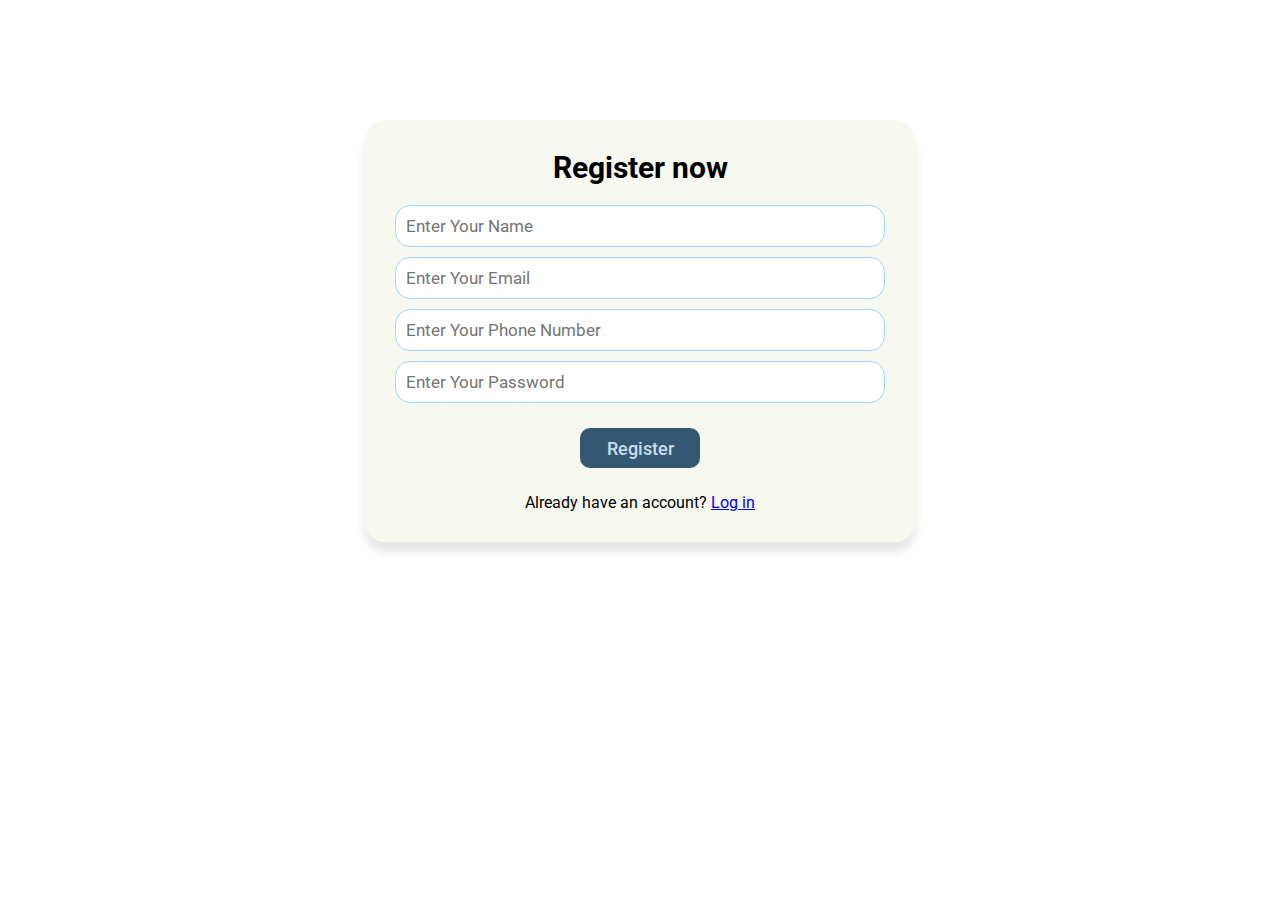
<file: index.html>
<!DOCTYPE html>
<html lang="en">
<head>
    <meta charset="UTF-8">
    <meta name="viewport" content="width=device-width, initial-scale=1.0">
    <link rel="stylesheet" href="./css/style.css">
    <!-- google fonts -->
     <link rel="preconnect" href="https://fonts.googleapis.com">
    <title>E-commerce</title>
</head>

<body >
    <div id="success-regiter">Register Successfully ✅</div>
    <div id="already-regiter">Already Registered before</div>
   <form id="register-form">
    <div class="form-header">
       <h2>Register now</h2>
    </div>

    <input type="text" placeholder="Enter Your Name" name="name" id="name" >
    <span id="name-error" style="display:none;">*Name must consist of 2 parts</span>

    <input type="email" placeholder="Enter Your Email" name="email" id="email" >
    <span id="email-error" style="display:none;">*Email must contain @gmail.com!</span>

    <input type="text" placeholder="Enter Your Phone Number" name="phone" id="phone" >
    <span id="phone-error" style="display:none;">*phone must consist of 11 numbers</span>

    <input type="password" placeholder="Enter Your Password" name="password" id="password" 
           title="Password should contain characters (#$%^&), letters, and numbers" >
    <span id="password-type">Password should contain characters, letters, and numbers</span>
    <span id="password-error" style="display:none;">*Password should contain characters, letters, and numbers!</span>

    <button type="submit">Register</button>

    <p class="have-account">Already have an account? <a href="login.html">Log in</a></p>
</form>

    <script src="./js/Register.js" type="module"></script>
    <script src="./js/main.js" type="module"></script>
</body>
</html>
</file>
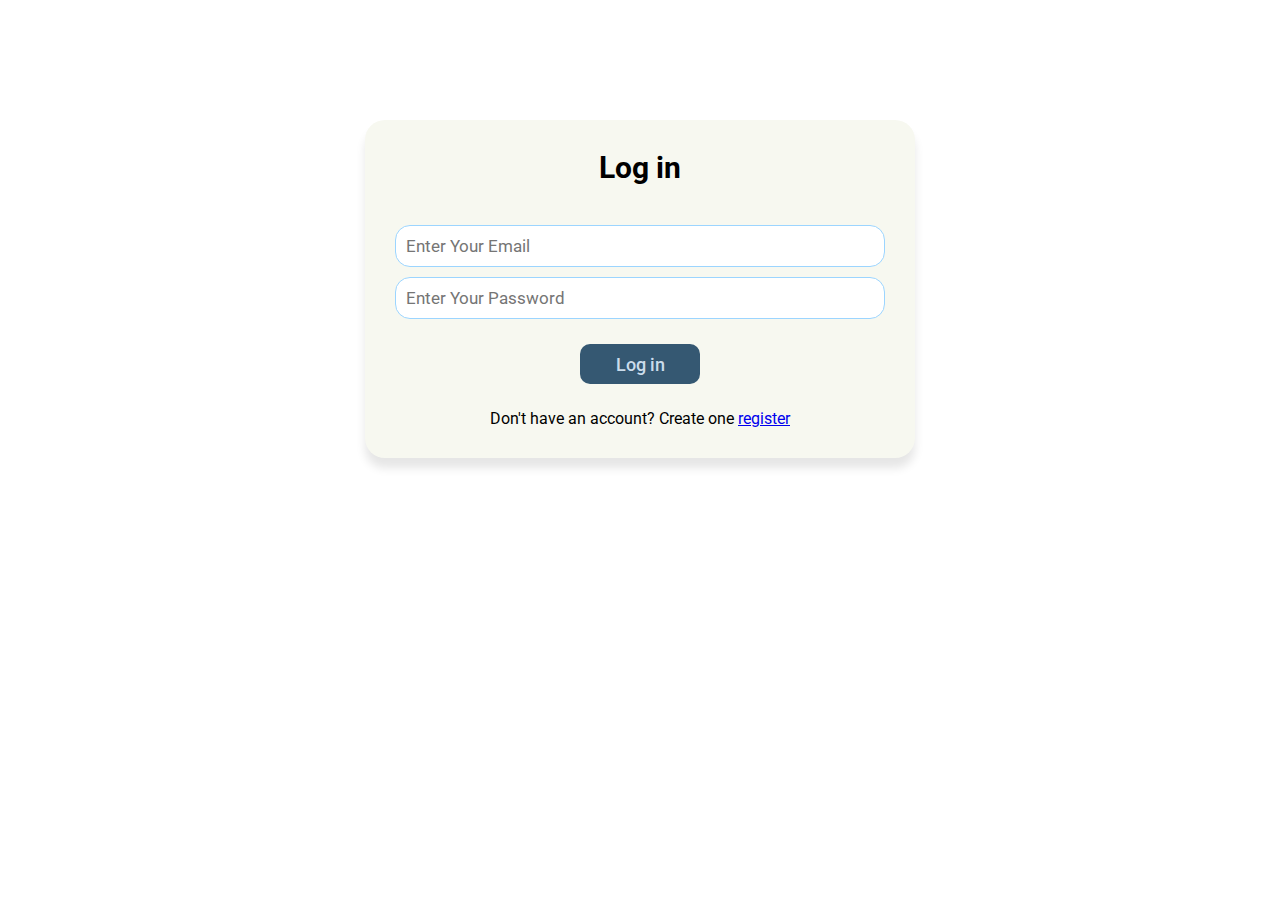
<file: login.html>
<!DOCTYPE html>
<html lang="en">
<head>
    <meta charset="UTF-8">
    <meta name="viewport" content="width=device-width, initial-scale=1.0">
    <link rel="stylesheet" href="./css/style.css">
    <title>Login</title>
</head>
<body>
     <form id="login-form">
    <div class="form-header">
       <h2>Log in</h2>
    </div>

    
    <span id="login-error" style="color:red; display:none; margin-bottom:10px; display:block;"></span>

    <input type="email" placeholder="Enter Your Email" name="email" id="email" required>
    <input type="password" placeholder="Enter Your Password" name="password" id="password" required>
    <button type="submit">Log in</button>

    <p class="have-account">Don't have an account? Create one <a href="index.html">register</a></p>
</form>
    <script src="./js/log-in.js" type="module"></script>
    <script src="./js/main.js" type="module"></script>
</body>
</html>
</file>
<file: css/style.css>
@import url('https://fonts.googleapis.com/css2?family=Roboto:ital,wght@0,100..900;1,100..900&display=swap');

:root {
    --base-color: #F7F8F0;
    --secondery-color: #9CD5FF;
    --accent-color: #355872;
    --text-color: #CBDCEB;
}

* {
    margin: 0;
    padding: 0;
    box-sizing: border-box;
    font-family: "Roboto", sans-serif;
}

#success-regiter,
#already-regiter {
    text-align: center;
    margin: 50px auto;
    color: #030000;
    font-size: 17px;
    font-weight: 600;
    padding: 10px;
    width: 220px;
    height: 50px;
    border: none;
    border-radius: 28px;
    background-color: rgb(219, 241, 219);
    box-shadow: 0 10px 10px rgba(0, 0, 0, 0.1);
    position: fixed;
    top: 0px;
    left: 50%;
    transform: translate(-50%, -250%);

}

#already-regiter {
    background-color: var(--accent-color);
    color: #fff;
}

#register-form,
#login-form {
    background-color: var(--base-color);
    display: flex;
    flex-direction: column;
    text-align: center;
    gap: 10px;
    margin: 120px auto;
    padding: 30px;
    min-height: 200px;
    max-width: 550px;
    box-shadow: 0 10px 10px rgba(0, 0, 0, 0.1);
    border-radius: 20px;
}

#name-error,
#email-error,
#phone-error,
#password-type,
#password-error {
    display: none;
}

.form-header {
    font-size: 20px;
    font-weight: 650;
    margin-bottom: 10px;
}

#register-form input,
#login-form input {
    border: 1px solid var(--secondery-color);
    border-radius: 15px;
    outline: none;
    font-size: 17px;
    padding: 10px;
}

#register-form [type='submit'],
#login-form [type='submit'] {
    width: 120px;
    height: 40px;
    background-color: var(--accent-color);
    color: var(--text-color);
    border-radius: 10px;
    border: none;
    font-size: 18px;
    font-weight: 500;
    margin: 15px auto;
    cursor: pointer;
    transition: 0.5s ease;
}

#register-form [type='submit']:hover,
#login-form [type='submit']:hover {
    background-color: var(--text-color);
    color: #000;

}

#register-form span {
    color: red;
    font-weight: 600;
}

.have-accout {
    text-align: center;
}




/* ===========================================================products file style============================================================== */

button {
    cursor: pointer;
}

header {
    width: 100%;
    background: linear-gradient(to right, var(--text-color));
    box-shadow: 0 10px 12px rgba(0, 0, 0, 0.1);
    color: var();
    position: fixed;
    padding: 20px;
    z-index: 100;

}

header nav {
    width: 80%;
    display: flex;
    align-items: center;
    justify-content: space-between;
    margin-left: 50px;
}

nav .logo-name {
    font-weight: 500;
    font-size: 25px;
}

.shopping-cart {
    position: relative;

}

.shopping-cart .cart-number {
    position: absolute;
    top: -26px;
    left: 55px;
    background-color: #852323;
    width: 24px;
    height: 24px;
    border-radius: 50%;
    color: #fff;
    text-align: center;
}

.shopping-cart i {
    cursor: pointer;
    transition: 0.4s ease-in;
    font-size: 23px;
    margin-left: 10px;

}

nav a {
    color: var(--accent-color);
    text-decoration: none;
    font-size: 20px;
    font-weight: 600;


}

aside {
    display: flex;
    padding-top: 10px;
    gap: 20px;
}

aside i {
    font-size: 25px;
    color: var(--accent-color);
}

.user-menu {
    position: relative;
    display: inline-block;
    width: 100px;
}

#user {
    font-size: 24px;
    cursor: pointer;
}

.tooltip-logout {
    position: absolute;
    top: 35px;
    right: 0;
    width: 200px;
    text-align: center;
    background-color: #fff;
    border: 1px solid #ddd;
    padding: 8px;
    border-radius: 6px;
    box-shadow: 0 4px 10px rgba(0, 0, 0, 0.1);
    display: none;
}

.tooltip-logout button {
    background: none;
    border: none;
    cursor: pointer;
    font-size: 16px;
    color: #d00;
}

.tooltip-logout button:hover {
    text-decoration: underline;
}


#hero {
    width: 100%;
    height: 90vh;
    background-color: var(--base-color);

}

#hero .hero-content {
    width: 70%;
    margin: 0 auto;
    display: flex;
    align-items: center;
    padding-top: 80px;
    justify-content: space-between;

}

#hero article {
    width: 100%;
}

#hero article h2 {
    font-size: 35px;
    color: var(--accent-color);
}

#hero .hero-image {
    width: 160rem;
    object-fit: cover;
}

#hero .hero-image img {
    width: 100%;
    height: 100%;
}

#hero article button {
    width: 150px;
    height: 45px;
    border: none;
    border-radius: 15px;
    font-size: 18px;
    font-weight: 600;
    margin-top: 20px;
    background-color: var(--accent-color);
    color: var(--base-color);
    box-shadow: 0 10px 12px rgba(0, 0, 0, 0.1);
    cursor: pointer;
    transition: 0.5s ease;
}

#hero article button:hover {
    background-color: var(--secondery-color);
    color: #000;
}

/* ===== Media Queries ===== */

/* Tablets */
@media screen and (max-width: 992px) {
    #hero .hero-content {
        flex-direction: column-reverse;
        text-align: center;
        padding-top: 50px;
    }

    #hero article {
        width: 100%;
    }

    #hero .hero-image {
        width: 100%;
        margin-bottom: 20px;
    }

    #hero article h2 {
        font-size: 28px;
    }

  
}

/* Mobile */
@media screen and (max-width: 600px) {
    #hero {
        height: auto;
        padding: 20px 0;
    }

    #hero article h2 {
        font-size: 24px;
    }

    #hero article button {
        width: 120px;
        height: 40px;
        font-size: 16px;
    }

    header nav {
        width: 100%;
        flex-flow: wrap;
        margin:0; 
        gap: 30px;
    }

    nav a, .logo-name, .shopping-cart i {
        font-size: 16px; 
    }

    .shopping-cart .cart-number {
        top: -20px;
        left: 46px;
        width: 20px;
        padding:2px 0;
        height: 20px;
        font-size: 12px;
    }
}

/* =======================================Products======================= */

#product-page {
    background-color: #fff;
}

#container-products {
    display: flex;
    align-items: stretch;
    justify-content: center;
    flex-wrap: wrap;
    width: 80%;
    margin: 50px auto;
    gap: 20px;
}

.empty {
    text-align: center;
    font-size: 25px;
    font-weight: 600;
    margin-top: 20px;
}

.heading {
    font-size: 40px;
    text-align: center;
    color: var(--accent-color);
    margin-top: 40px;
}

#container-products .products {
    background-color: var(--cart-color);
    box-shadow: 0 20px 20px rgba(0, 0, 0, 0.1);
    flex: 0 1 calc(25% - 20px);
    box-sizing: border-box;
    padding: 15px;
    border-radius: 15px;
    display: flex;
    flex-direction: column;
    text-align: center;
    gap: 10px;
    transition: transform 0.5s ease;
}

#container-products .products:hover {
    transform: translateY(5px);
}

#success-order {
    border: none;
    border-radius: 20px;
    background: linear-gradient(to top, rgb(62, 150, 62), rgb(104, 152, 104));
    width: 160px;
    height: 40px;
    margin: 10px auto;
    text-align: center;
    padding-top: 5px;
    font-size: 20px;
    font-weight: 500;
    color: #fff;
    z-index: 1000;
    position: fixed;
    top: 80px;
    left: 50%;
    display: none;
}

.products p {
    color: #213448;
    min-height: 50px;
    font-weight: 550;
}

.shopping-button {
    width: 180px;
    margin: auto;
    background: linear-gradient(to right, var(--text-color), var(--secondery-color));
    color: var(--accent-color);
    margin-bottom: 10px;
    border: none;
    border-radius: 10px;
    height: 40px;
    font-size: 18px;
    font-weight: 600;
    cursor: pointer;
    transition: 0.5s ease;
}

.shopping-button:hover {
    background: var(--secondery-color);
    color: var(--accent-color);
}

.products .image {
    width: 230px;
    height: 230px;
    padding: 20px;
    display: flex;
    align-items: center;
    justify-content: center;
    box-sizing: border-box;
}

.products .image img {
    width: 100%;
    height: 100%;
    object-fit: contain;
}

.price {
    color: red;
    font-size: 19px;
    font-weight: 650;
}

footer {
    height: 120px;
    background-color: var(--accent-color);
    color: var(--base-color);
    text-align: center;
    padding-top: 15px;
    margin-top: 120px;

}

footer ul {
    display: flex;
    align-items: center;
    justify-content: center;
    gap: 20px;
    list-style: none;
    padding-top: 25px;
}

footer a {
    color: var(--base-color);
    text-align: center;
}

/* ====================================reserved products============================ */
.heading {
    text-align: center;
}

.order-head {
    display: inline;
}

.table-wrapper {
    width: 100%;
}

.table-wrapper table {
    border-collapse: collapse;
    width: 100%;
}

table th,
table td {
    padding: 15px;
    border-bottom: 2px solid var(--accent-color);
    text-align: center;
}

table tr {
    border-bottom: 2px;
}

table thead {
    border-top-left-radius: 20px;
    border-top-right-radius: 20px;
}

table th {
    background-color: var(--accent-color);
    color: #F0F0DB;

}

table img {
    width: 90px;
    height: auto;
}

.remove-order {
    min-width: 100px;
    height: 33px;
    border: none;
    border-radius: 8px;
    margin-top: 20px;
    margin-bottom: 20px;
    background-color: #852323;
    color: #fff;
    font-size: 17px;
    cursor: pointer;
    font-weight: 500;
}

.order-title {
    font-size: 18px;
    font-weight: 500;
}

.payment{
    width: 100%;
    display: flex;
    align-items: center;
    justify-content: center;
    margin-top: 20px;
    margin-bottom: 30px;
}

.payment .total-price {
    background-color: var(--text-color);
    box-shadow: 0 20px 20px rgba(0, 0, 0, 0.1);
    max-width: 450px;
    min-height: 60px;
    padding: 15px 20px;
    text-align: center;
    border-radius: 10px;
}

.total-price p {
    font-size: 35px;
    font-weight: 500;
    color: var(--accent-color);
}

.total-price span {
    font-size: 28px;
    font-weight: 600;
    color: #852323;
}
.The-order .article {
    display: flex;
    gap: 20px;
}

.fa-circle-arrow-left {
    margin: 8px;
    font-size: 50px;
    cursor: pointer;
    color: var(--accent-color);
}

.quantity {
    display: flex;
    align-items: center;
    gap: 15px;
    font-size: 18px;
}

tr span {
    font-weight: 600;
}


/* ========== Tablet ========== */
@media screen and (max-width: 992px) {

    .table-wrapper table {
        width: 95%;
        margin: 0 auto;
    }

    table th,
    table td {
        padding: 10px;
        font-size: 14px;
    }

    table img {
        width: 70px;
    }

    .order-title {
        font-size: 15px;
    }

    .remove-order {
        min-width: 80px;
        font-size: 14px;
        height: 30px;
    }

    .total-price p {
        font-size: 24px;
    }

    .total-price span {
        font-size: 22px;
    }
}


/* ========== Mobile ========== */
@media screen and (max-width: 600px) {

    .table-wrapper table {
        width: 90%;   
        margin: 0 auto;
    }

    table th,
    table td {
        padding: 8px;
        font-size: 12px;
    }

    table img {
        width: 55px;
    }

    .order-title {
        font-size: 13px;
    }

    .remove-order {
        min-width: 60px;
        font-size: 12px;
        height: 28px;
    }

    .quantity {
        gap: 6px;
        font-size: 13px;
    }

    .total-price {
        max-width: 90%;
    }

    .total-price p {
        font-size: 20px;
    }

    .total-price span {
        font-size: 18px;
    }
}
</file>
